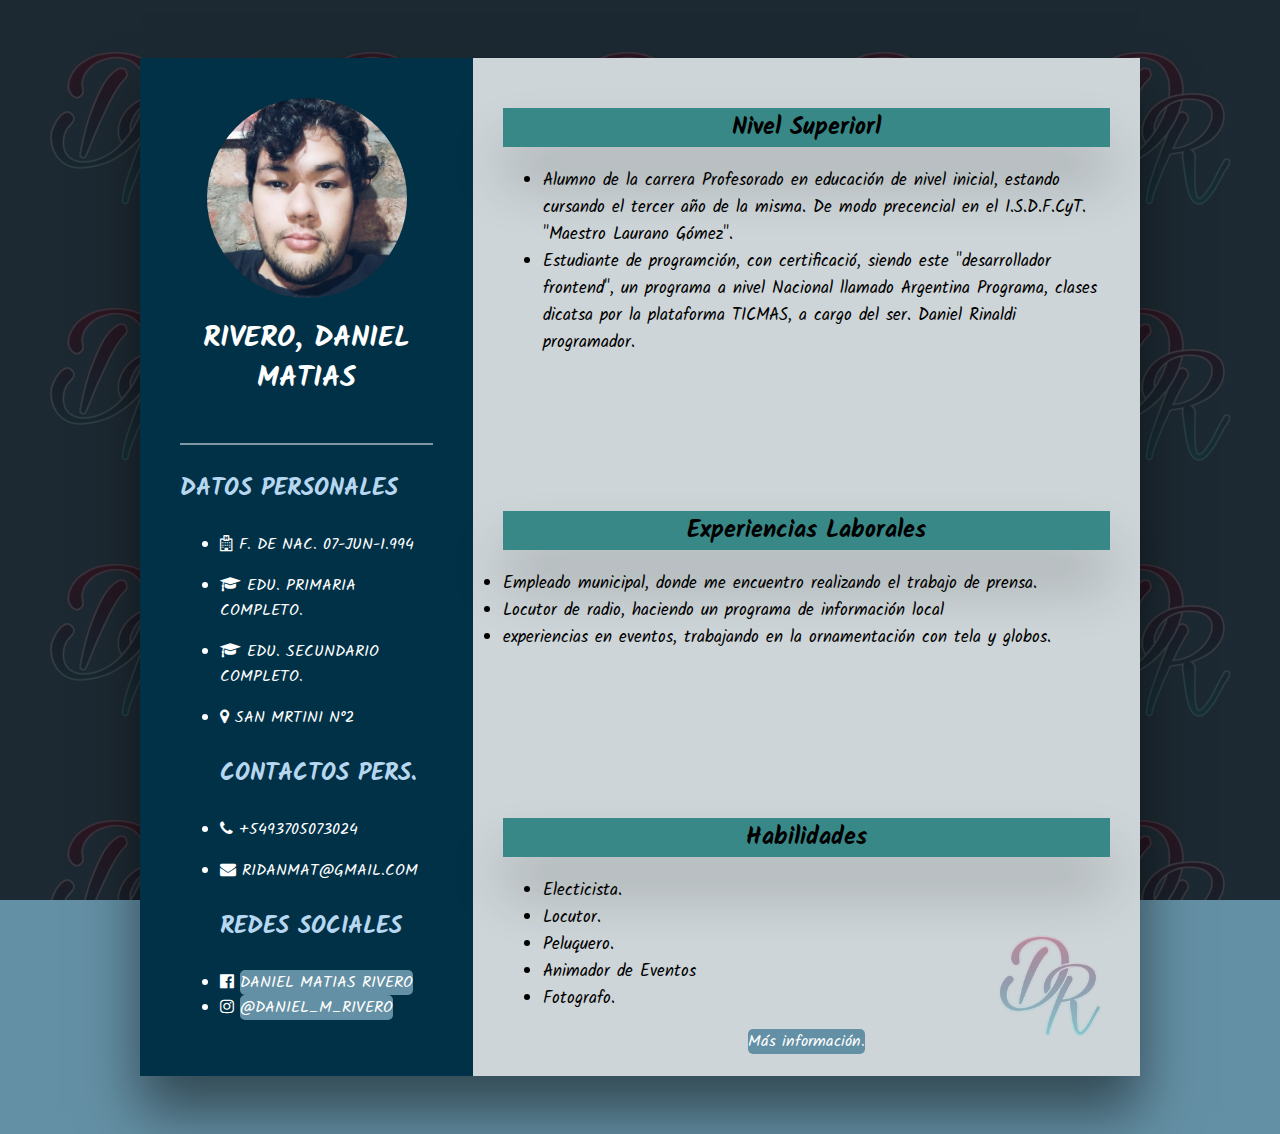
<file: MiCurriculumVitae/index.html>
<!DOCTYPE html>
<html lang="es">
<head>
    <meta charset="UTF-8">
    <meta http-equiv="X-UA-Compatible" content="IE=edge">
    <meta name="description" content="width=device-width, initial-scale=1.0">
    <title>Mi CV</title>
    <link rel="stylesheet" href="estilos.css">
    <link rel="preconnect" href="https://fonts.googleapis.com">
    <link rel="preconnect" href="https://fonts.gstatic.com" crossorigin>
    <link href="https://fonts.googleapis.com/css2?family=Kalam:wght@700&display=swap" rel="stylesheet">
    <link rel="stylesheet" href="https://cdnjs.cloudflare.com/ajax/libs/font-awesome/4.7.0/css/font-awesome.css" integrity="sha512-5A8nwdMOWrSz20fDsjczgUidUBR8liPYU+WymTZP1lmY9G6Oc7HlZv156XqnsgNUzTyMefFTcsFH/tnJE/+xBg==" crossorigin="anonymous" referrerpolicy="no-referrer" />
    <link rel="icon" href="../imagenes/portada.ico">

</head>

<body>
  
    <div class= "contenedor">
        
        <div class="lado-izquierdo">
            <div class="Foto_de_perfil">
                 <div class="Foto">
                    <img src="../imagenes/Daniel.jpg" alt="perfil de la persona">
                </div>
                     <h2>Rivero, Daniel Matias</h2>
             </div>

                <div class="contactos-personales">
                     <H3>DATOS PERSONALES</H3>
                    <ul>
                        <li>
                            <p class="icono"><i class="fa fa-hospital-o" aria-hidden="true"></i></i> F. de nac. 07-JUN-1.994</p>
                        </li>
                        <li>
                            <p class="icono"><i class="fa fa-graduation-cap" aria-hidden="true"></i> Edu. Primaria completo.</p>
                        </li>
                        <li>
                            <p class="icono"><i class="fa fa-graduation-cap" aria-hidden="true"></i> Edu. Secundario completo.</p>
                        </li>
                        <li>
                            <p class="icono"></p><i class="fa fa-map-marker" aria-hidden="true"></i> San Mrtini n°2</p>
                        
                        </li>
        

                        <h3>CONTACTOS PERS.</h3>
                        <li>
                            <p class="icono"><i class="fa fa-phone" aria-hidden="true"></i> +5493705073024</p>
                        </li>

                        <li>
                            <p class="icono"><i class="fa fa-envelope" aria-hidden="true"></i> Ridanmat@gmail.com</p>
                        
                        </li>
                       

                        <h3>REDES SOCIALES</h3>
                        <li>
                            <samp class="icono"><i class="fa fa-facebook-official" aria-hidden="true"></i></samp>
                            <a href="https://www.facebook.com/danielmatias.rivero/" target="blank">Daniel Matias Rivero</a>
                        </li>

                        <li>
                            <samp class="icono"><i class="fa fa-instagram" aria-hidden="true"></i></samp>
                            <a href="https://www.instagram.com/daniel_m_rivero/" target="blank">@daniel_m_rivero</a>
                        </li>
                       
                    </ul>
                </div>

        </div>
        

        <div class="lado-derecho"> 
            <div class="mas-datos">
                <div class="academicos">
                    <h2>Nivel Superiorl</h2>
                    <ul>
                    
                        <li>
                            Alumno de la carrera Profesorado en educación de nivel inicial,
                            estando cursando el tercer año de la misma. De modo precencial en el I.S.D.F.CyT. "Maestro Laurano Gómez".
                        </li>
                        <li>
                            Estudiante de programción, con certificació, siendo este "desarrollador frontend", 
                            un programa a nivel Nacional llamado Argentina Programa,
                            clases dicatsa por la plataforma TICMAS, a cargo del ser. Daniel Rinaldi programador.
                        </li>
                    </ul>
                </div>

                <div class="experiencias">
                    <h2>Experiencias Laborales</h2>
                    <li>
                        Empleado municipal,
                        donde me encuentro realizando el trabajo de prensa.
                    </li>

                    <li>
                        Locutor de radio, haciendo un programa de información local 
                    </li>

                    <li>
                        experiencias en eventos, trabajando en la ornamentación con tela y globos.
                    </li>

                </div>

                <div class="habilidades">
                    <h2>Habilidades</h2>
                    <ul>
                        <li>Electicista.</li>
                        <li>Locutor.</li>
                        <li>Peluquero.</li>
                        <li>Animador de Eventos</li>
                        <li>Fotografo.</li>
                         <img src="../imagenes/portada.ico" alt="">
                        
                    </ul>
                    <a href="../doc/mas-info.html"> Más información. </a>
                   
                </div>
            </div>
        </div>

    </div>
</body>
</html>
</file>
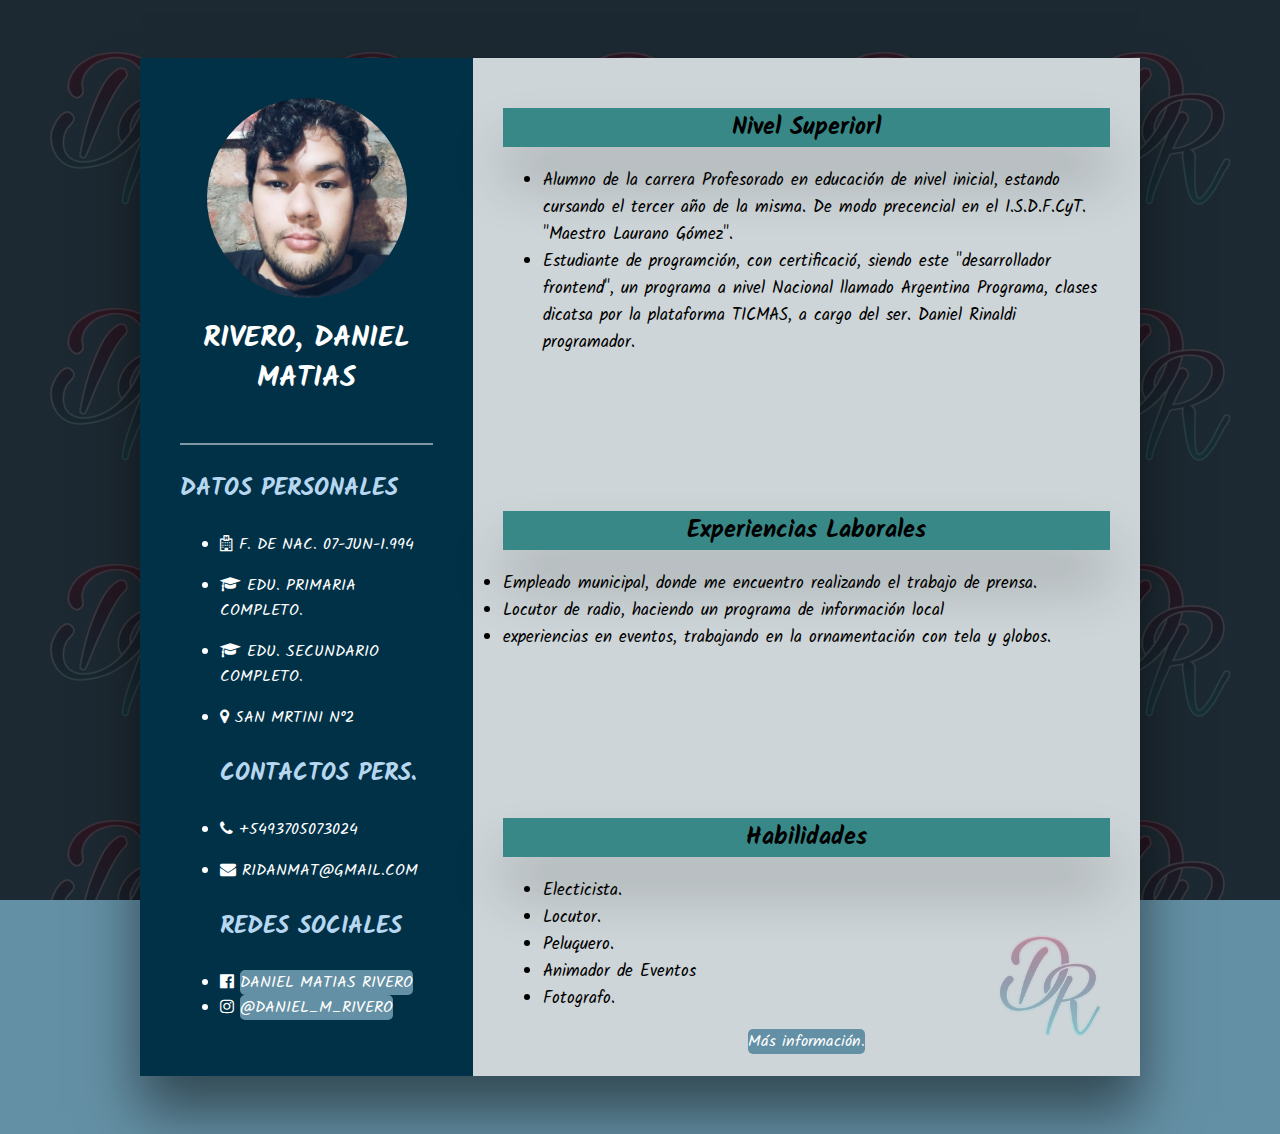
<file: mi-curriculum-vitae/doc/index.html>
<!DOCTYPE html>
<html lang="es">
<head>
    <meta charset="UTF-8">
    <meta http-equiv="X-UA-Compatible" content="IE=edge">
    <meta name="viewport" content="width=device-width, initial-scale=1.0">
    <title>Mi CV</title>
    <link rel="stylesheet" href="../css/estilos.css">
    <link rel="preconnect" href="https://fonts.googleapis.com">
    <link rel="preconnect" href="https://fonts.gstatic.com" crossorigin>
    <link href="https://fonts.googleapis.com/css2?family=Kalam:wght@700&display=swap" rel="stylesheet">
    <link rel="stylesheet" href="https://cdnjs.cloudflare.com/ajax/libs/font-awesome/4.7.0/css/font-awesome.css" integrity="sha512-5A8nwdMOWrSz20fDsjczgUidUBR8liPYU+WymTZP1lmY9G6Oc7HlZv156XqnsgNUzTyMefFTcsFH/tnJE/+xBg==" crossorigin="anonymous" referrerpolicy="no-referrer" />
    <link rel="icon" href="../imagenes/portada.ico">

</head>

<body>
  
    <div class= "contenedor">
        
        <div class="lado-izquierdo">
            <div class="Foto_de_perfil">
                 <div class="Foto">
                    <img src="../imagenes/Daniel.jpg" alt="perfil de la persona">
                </div>
                     <h2>Rivero, Daniel Matias</h2>
             </div>

                <div class="contactos-personales">
                     <H3>DATOS PERSONALES</H3>
                    <ul>
                        <li>
                            <p class="icono"><i class="fa fa-hospital-o" aria-hidden="true"></i></i> F. de nac. 07-JUN-1.994</p>
                        </li>
                        <li>
                            <p class="icono"><i class="fa fa-graduation-cap" aria-hidden="true"></i> Edu. Primaria completo.</p>
                        </li>
                        <li>
                            <p class="icono"><i class="fa fa-graduation-cap" aria-hidden="true"></i> Edu. Secundario completo.</p>
                        </li>
                        <li>
                            <p class="icono"></p><i class="fa fa-map-marker" aria-hidden="true"></i> San Mrtini n°2</p>
                        
                        </li>
        

                        <h3>CONTACTOS PERS.</h3>
                        <li>
                            <p class="icono"><i class="fa fa-phone" aria-hidden="true"></i> +5493705073024</p>
                        </li>

                        <li>
                            <p class="icono"><i class="fa fa-envelope" aria-hidden="true"></i> Ridanmat@gmail.com</p>
                        
                        </li>
                       

                        <h3>REDES SOCIALES</h3>
                        <li>
                            <samp class="icono"><i class="fa fa-facebook-official" aria-hidden="true"></i></samp>
                            <a href="https://www.facebook.com/danielmatias.rivero/" target="blank">Daniel Matias Rivero</a>
                        </li>

                        <li>
                            <samp class="icono"><i class="fa fa-instagram" aria-hidden="true"></i></samp>
                            <a href="https://www.instagram.com/daniel_m_rivero/" target="blank">@daniel_m_rivero</a>
                        </li>
                       
                    </ul>
                </div>

        </div>
        

        <div class="lado-derecho"> 
            <div class="mas-datos">
                <div class="academicos">
                    <h2>Nivel Superiorl</h2>
                    <ul>
                    
                        <li>
                            Alumno de la carrera Profesorado en educación de nivel inicial,
                            estando cursando el tercer año de la misma. De modo precencial en el I.S.D.F.CyT. "Maestro Laurano Gómez".
                        </li>
                        <li>
                            Estudiante de programción, con certificació, siendo este "desarrollador frontend", 
                            un programa a nivel Nacional llamado Argentina Programa,
                            clases dicatsa por la plataforma TICMAS, a cargo del ser. Daniel Rinaldi programador.
                        </li>
                    </ul>
                </div>

                <div class="experiencias">
                    <h2>Experiencias Laborales</h2>
                    <li>
                        Empleado municipal,
                        donde me encuentro realizando el trabajo de prensa.
                    </li>

                    <li>
                        Locutor de radio, haciendo un programa de información local 
                    </li>

                    <li>
                        experiencias en eventos, trabajando en la ornamentación con tela y globos.
                    </li>

                </div>

                <div class="habilidades">
                    <h2>Habilidades</h2>
                    <ul>
                        <li>Electicista.</li>
                        <li>Locutor.</li>
                        <li>Peluquero.</li>
                        <li>Animador de Eventos</li>
                        <li>Fotografo.</li>
                         <img src="../imagenes/portada.ico" alt="">
                        
                    </ul>
                    <a href="mas-info.html"> Más información. </a>
                   
                </div>
            </div>
        </div>

    </div>
</body>
</html>
</file>
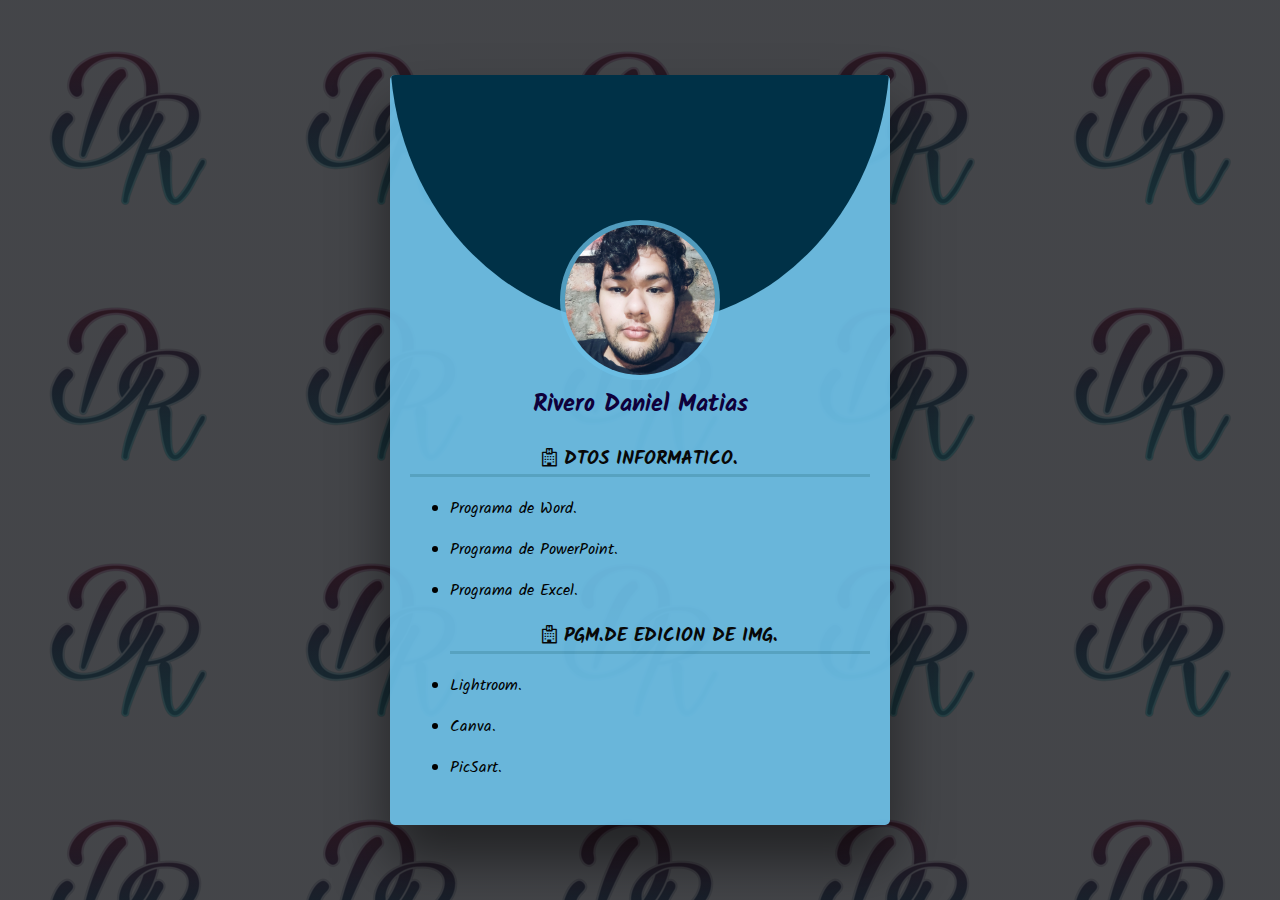
<file: doc/informatica.html>
<!DOCTYPE html>
<html lang="es">
<head>
    <meta charset="UTF-8">
    <meta http-equiv="X-UA-Compatible" content="IE=edge">
    <meta name="viewport" content="width=device-width, initial-scale=1.0">
    <title>Informática</title>
    <link rel="stylesheet" href="../css/estilos-2.css">
    <link rel="preconnect" href="https://fonts.googleapis.com">
    <link rel="preconnect" href="https://fonts.gstatic.com" crossorigin>
    <link href="https://fonts.googleapis.com/css2?family=Kalam:wght@700&display=swap" rel="stylesheet">
    <link rel="stylesheet" href="https://cdnjs.cloudflare.com/ajax/libs/font-awesome/4.7.0/css/font-awesome.css" integrity="sha512-5A8nwdMOWrSz20fDsjczgUidUBR8liPYU+WymTZP1lmY9G6Oc7HlZv156XqnsgNUzTyMefFTcsFH/tnJE/+xBg==" crossorigin="anonymous" referrerpolicy="no-referrer" />
    <link rel="icon" href="portada.ico">

</head>

<body>
  
    <div class= "contenedor">
        
        <div class="head">
            <div class="Foto_de_perfil">
            
                <div class="Foto">
                    
                     <img src="../imagenes/Daniel.jpg" alt="perfil de la persona">
                </div>
                    
            </div >
        </div>
 

        <div class="description">
            <h2>Rivero Daniel Matias</h2>

            <h3 class="icono"><i class="fa fa-hospital-o" aria-hidden="true"></i></i> DTOS INFORMATICO.</h3>
            
            <ul>
                <li>
                    <p>Programa de Word.</p>
                </li>
                <li>
                    <p>Programa de PowerPoint.</p>
                </li>
                <li>
                    <p>Programa de Excel.</p>
                </li>
                
                    <h3 class="icono"><i class="fa fa-hospital-o" aria-hidden="true"></i></i> PGM.DE EDICION DE IMG.</h3>
                
                <li>
                    <p>Lightroom.</p>
                </li>    
                <li>
                    <p>Canva.</p>
                </li>  
                <li>
                    <p>PicSart.</p>
                </li>    
                    
                   
                
            </ul>
        </div>
            
    
    </div>
</body>
</html>
</file>
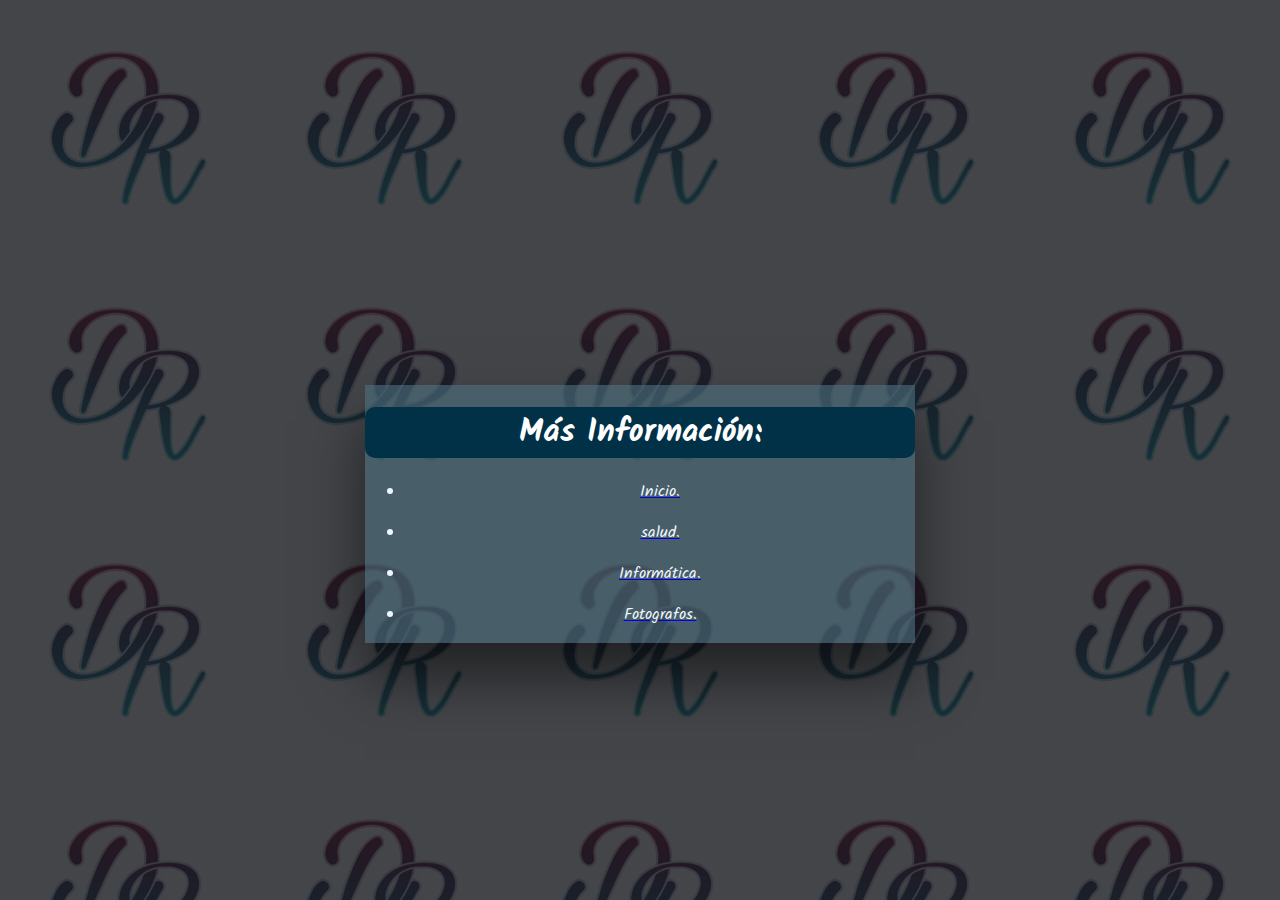
<file: doc/mas-info.html>
<!DOCTYPE html>
<html lang="es">
<head>
    <meta charset="UTF-8">
    <meta http-equiv="X-UA-Compatible" content="IE=edge">
    <meta name="viewport" content="width=device-width, initial-scale=1.0">
    <title>Atajos</title>
    <link rel="stylesheet" href="../css/estilos-4.css">
    <link rel="preconnect" href="https://fonts.googleapis.com">
    <link rel="preconnect" href="https://fonts.gstatic.com" crossorigin>
    <link href="https://fonts.googleapis.com/css2?family=Kalam:wght@700&display=swap" rel="stylesheet">
    <link rel="stylesheet" href="https://cdnjs.cloudflare.com/ajax/libs/font-awesome/4.7.0/css/font-awesome.css" integrity="sha512-5A8nwdMOWrSz20fDsjczgUidUBR8liPYU+WymTZP1lmY9G6Oc7HlZv156XqnsgNUzTyMefFTcsFH/tnJE/+xBg==" crossorigin="anonymous" referrerpolicy="no-referrer" />
    <link rel="icon" href="../imagenes/portada.ico">
</head>
<body>
    
    <div class="contenedor">
        <h1>Más Información: </h1>
        
        <ul>
            <li><a href="../index.html"><p>Inicio.</p></a></li>
            
            <li><a href="../doc/salud.html" target="blank"><p>salud.</p></a></li>
            
            <li><a href="../doc/informatica.html" target="blank"><p>Informática.</p></a></li>
            
            <li><a href="../doc/fotografias.html" target="blank"><p>Fotografos.</p></a></li>
        </ul>
    </div>
    
</body>
</html>
</file>
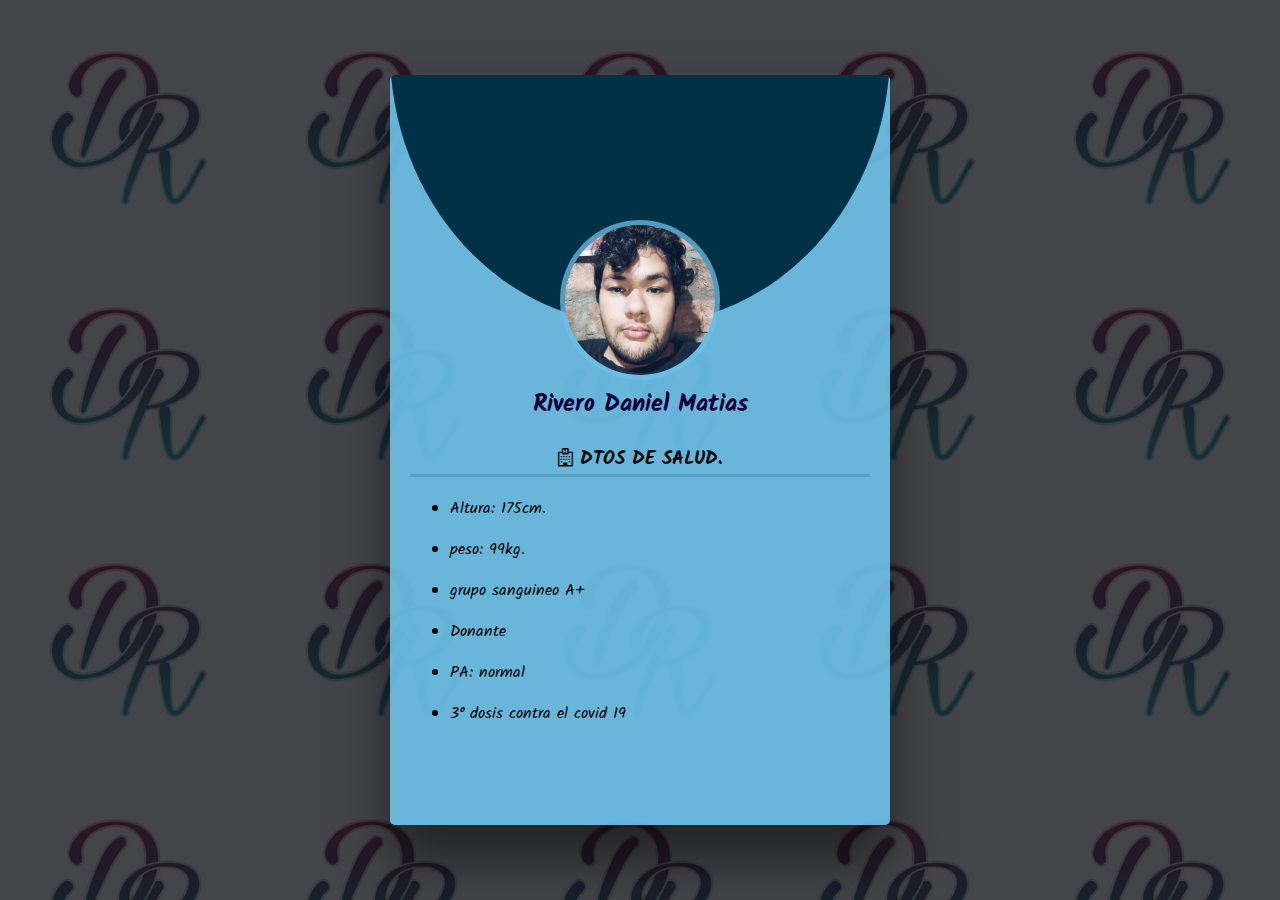
<file: doc/salud.html>
<!DOCTYPE html>
<html lang="es">
<head>
    <meta charset="UTF-8">
    <meta http-equiv="X-UA-Compatible" content="IE=edge">
    <meta name="description" content="width=device-width, initial-scale=1.0">
    <title>Salud</title>
    <link rel="stylesheet" href="../css/estilos-2.css">
    <link rel="preconnect" href="https://fonts.googleapis.com">
    <link rel="preconnect" href="https://fonts.gstatic.com" crossorigin>
    <link href="https://fonts.googleapis.com/css2?family=Kalam:wght@700&display=swap" rel="stylesheet">
    <link rel="stylesheet" href="https://cdnjs.cloudflare.com/ajax/libs/font-awesome/4.7.0/css/font-awesome.css" integrity="sha512-5A8nwdMOWrSz20fDsjczgUidUBR8liPYU+WymTZP1lmY9G6Oc7HlZv156XqnsgNUzTyMefFTcsFH/tnJE/+xBg==" crossorigin="anonymous" referrerpolicy="no-referrer" />
    <link rel="icon" href="portada.ico">

</head>

<body>
  
    <div class= "contenedor">
        
        <div class="head">
            <div class="Foto_de_perfil">
            
                <div class="Foto">
                    
                     <img src="../imagenes/Daniel.jpg" alt="perfil de la persona">
                </div>
                    
            </div >
        </div>
 

        <div class="description">
            <h2>Rivero Daniel Matias</h2>

            <h3 class="icono"><i class="fa fa-hospital-o" aria-hidden="true"></i></i> DTOS DE SALUD.</h3>
            
            <ul>
                <li>
                    <p>Altura: 175cm.</p>
                </li>
                <li>
                    <p>peso: 99kg.</p>
                </li>
                <li>
                    <p>grupo sanguineo A+</p>
                </li>
                <li>
                    <p>Donante</p>
                </li>
                <li>
                    <p>PA: normal</p>
                </li>    
                <li>
                    <p>3° dosis contra el covid 19</p>
                </li>    
                    
                    
                
            </ul>
        </div>
            
    
    </div>
</body>
</html>
</file>
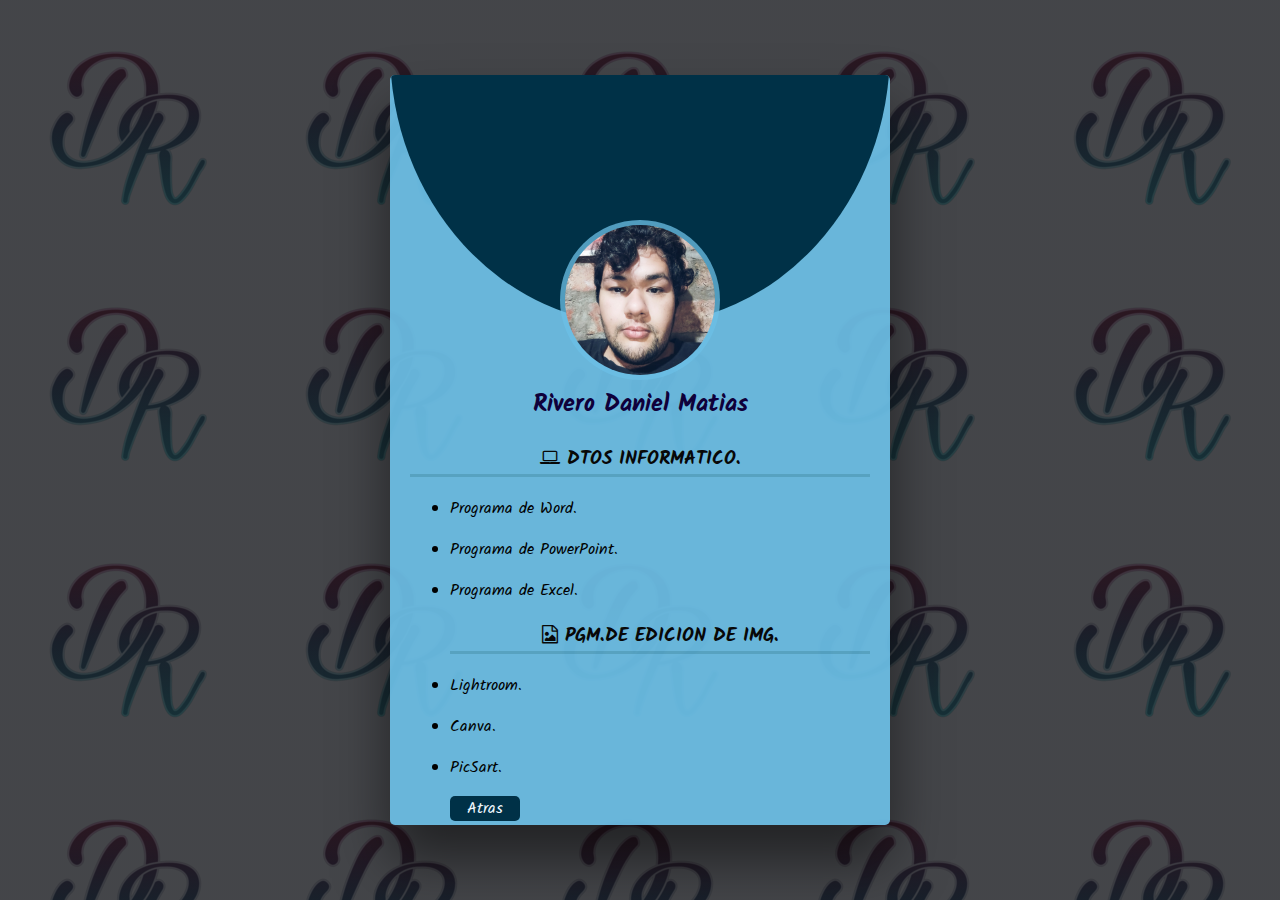
<file: mi-curriculum-vitae/doc/informatica.html>
<!DOCTYPE html>
<html lang="es">
<head>
    <meta charset="UTF-8">
    <meta http-equiv="X-UA-Compatible" content="IE=edge">
    <meta name="viewport" content="width=device-width, initial-scale=1.0">
    <title>Informática</title>
    <link rel="stylesheet" href="../css/estilos-2.css">
    <link rel="preconnect" href="https://fonts.googleapis.com">
    <link rel="preconnect" href="https://fonts.gstatic.com" crossorigin>
    <link href="https://fonts.googleapis.com/css2?family=Kalam:wght@700&display=swap" rel="stylesheet">
    <link rel="stylesheet" href="https://cdnjs.cloudflare.com/ajax/libs/font-awesome/4.7.0/css/font-awesome.css" integrity="sha512-5A8nwdMOWrSz20fDsjczgUidUBR8liPYU+WymTZP1lmY9G6Oc7HlZv156XqnsgNUzTyMefFTcsFH/tnJE/+xBg==" crossorigin="anonymous" referrerpolicy="no-referrer" />
    <link rel="icon" href="portada.ico">

</head>

<body>
    
    <div class= "contenedor">
        
        <div class="head">
            <div class="Foto_de_perfil">
            
                <div class="Foto">
                    
                     <img src="../imagenes/Daniel.jpg" alt="perfil de la persona">
                </div>
                    
            </div >
        </div>
 

        <div class="description">
            <h2>Rivero Daniel Matias</h2>

            <h3 class="icono"><i class="fa fa-laptop" aria-hidden="true"></i> DTOS INFORMATICO.</h3>
            
            <ul>
                <li>
                    <p>Programa de Word.</p>
                </li>
                <li>
                    <p>Programa de PowerPoint.</p>
                </li>
                <li>
                    <p>Programa de Excel.</p>
                </li>
                
                    <h3 class="icono"><i class="fa fa-file-image-o" aria-hidden="true"></i> PGM.DE EDICION DE IMG.</h3>
                
                <li>
                    <p>Lightroom.</p>
                </li>    
                <li>
                    <p>Canva.</p>
                </li>  
                <li>
                    <p>PicSart.</p>
                </li>   
                
                <a href="mas-info.html">Atras</a>
                    
                
            </ul>
        </div>
            
    
    </div>
</body>
</html>
</file>
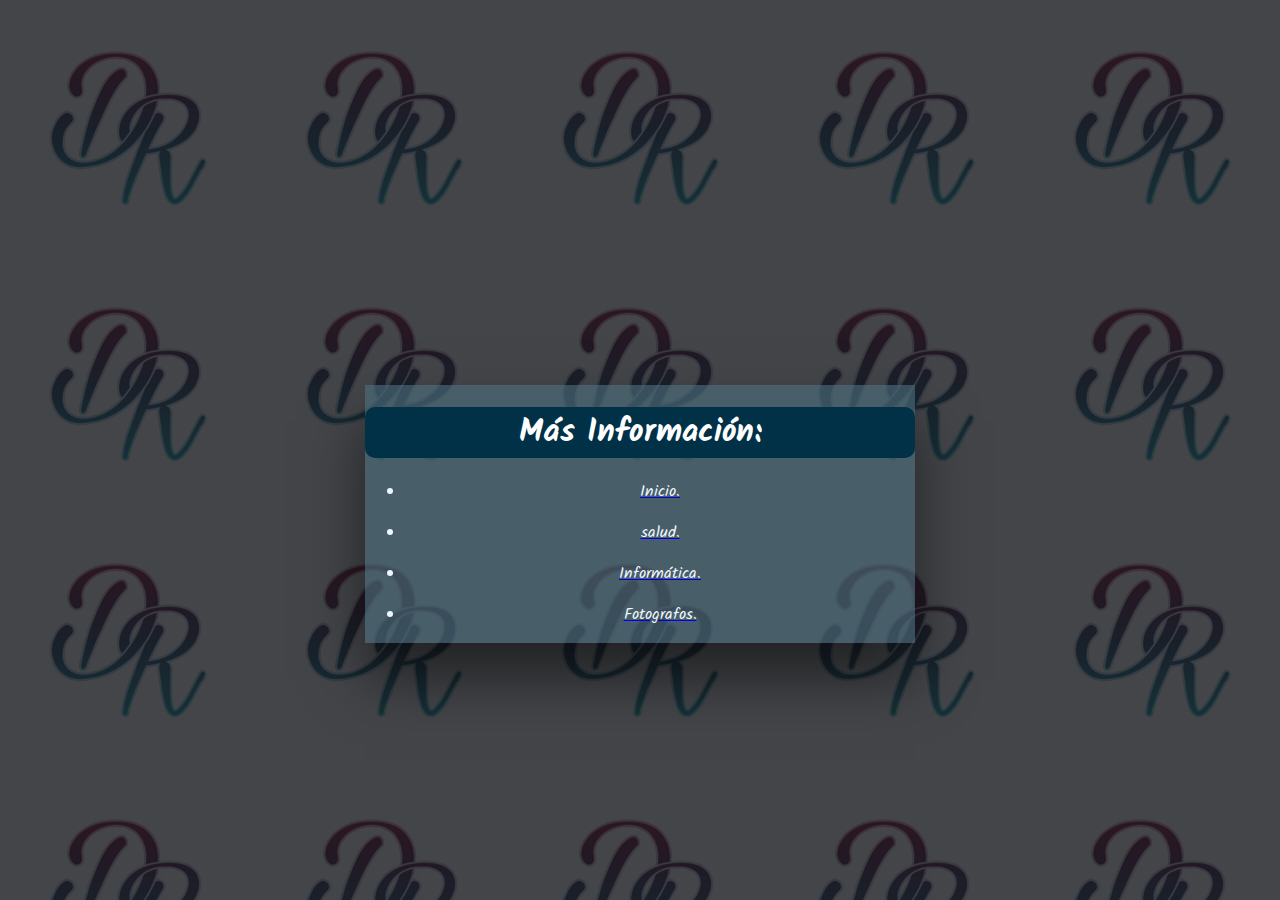
<file: mi-curriculum-vitae/doc/mas-info.html>
<!DOCTYPE html>
<html lang="es">
<head>
    <meta charset="UTF-8">
    <meta http-equiv="X-UA-Compatible" content="IE=edge">
    <meta name="viewport" content="width=device-width, initial-scale=1.0">
    <title>Atajos</title>
    <link rel="stylesheet" href="../css/estilos-4.css">
    <link rel="preconnect" href="https://fonts.googleapis.com">
    <link rel="preconnect" href="https://fonts.gstatic.com" crossorigin>
    <link href="https://fonts.googleapis.com/css2?family=Kalam:wght@700&display=swap" rel="stylesheet">
    <link rel="stylesheet" href="https://cdnjs.cloudflare.com/ajax/libs/font-awesome/4.7.0/css/font-awesome.css" integrity="sha512-5A8nwdMOWrSz20fDsjczgUidUBR8liPYU+WymTZP1lmY9G6Oc7HlZv156XqnsgNUzTyMefFTcsFH/tnJE/+xBg==" crossorigin="anonymous" referrerpolicy="no-referrer" />
    <link rel="icon" href="../imagenes/portada.ico">
</head>
<body>
    
    <div class="contenedor">
        <h1>Más Información: </h1>
        
        <ul>
            <li><a href="../doc/index.html"><p>Inicio.</p></a></li>
            
            <li><a href="../doc/salud.html" target="blank"><p>salud.</p></a></li>
            
            <li><a href="../doc/informatica.html" target="blank"><p>Informática.</p></a></li>
            
            <li><a href="../doc/fotografias.html" target="blank"><p>Fotografos.</p></a></li>
        </ul>
    </div>
    
</body>
</html>
</file>
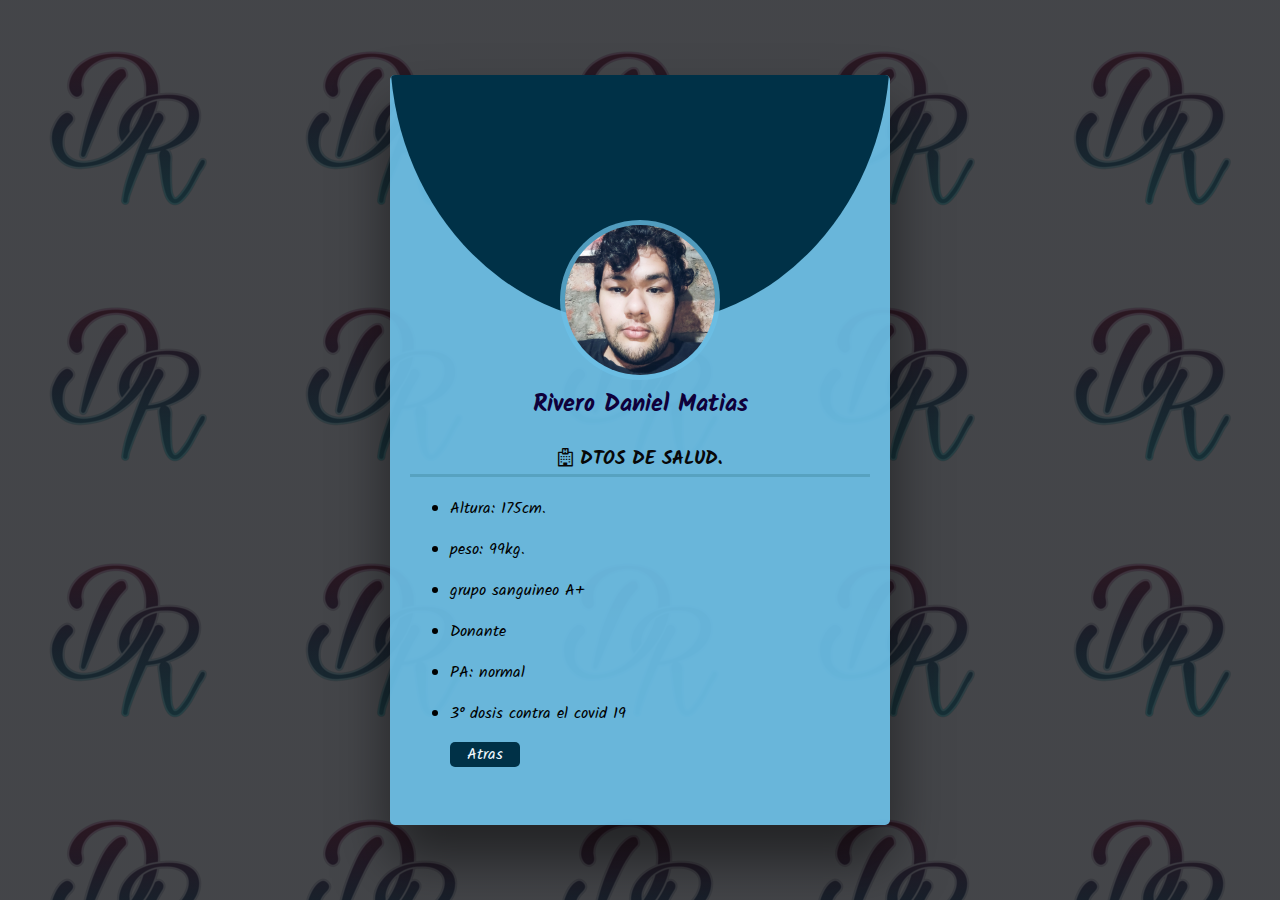
<file: mi-curriculum-vitae/doc/salud.html>
<!DOCTYPE html>
<html lang="es">
<head>
    <meta charset="UTF-8">
    <meta http-equiv="X-UA-Compatible" content="IE=edge">
    <meta name="viewport" content="width=device-width, initial-scale=1.0">
    <title>Salud</title>
    <link rel="stylesheet" href="../css/estilos-2.css">
    <link rel="preconnect" href="https://fonts.googleapis.com">
    <link rel="preconnect" href="https://fonts.gstatic.com" crossorigin>
    <link href="https://fonts.googleapis.com/css2?family=Kalam:wght@700&display=swap" rel="stylesheet">
    <link rel="stylesheet" href="https://cdnjs.cloudflare.com/ajax/libs/font-awesome/4.7.0/css/font-awesome.css" integrity="sha512-5A8nwdMOWrSz20fDsjczgUidUBR8liPYU+WymTZP1lmY9G6Oc7HlZv156XqnsgNUzTyMefFTcsFH/tnJE/+xBg==" crossorigin="anonymous" referrerpolicy="no-referrer" />
    <link rel="icon" href="portada.ico">

</head>

<body>
  
    <div class= "contenedor">
        
        <div class="head">
            <div class="Foto_de_perfil">
            
                <div class="Foto">
                    
                     <img src="../imagenes/Daniel.jpg" alt="perfil de la persona">
                </div>
                    
            </div >
        </div>
 

        <div class="description">
            <h2>Rivero Daniel Matias</h2>

            <h3 class="icono"><i class="fa fa-hospital-o" aria-hidden="true"></i></i> DTOS DE SALUD.</h3>
            
            <ul>
                <li>
                    <p>Altura: 175cm.</p>
                </li>
                <li>
                    <p>peso: 99kg.</p>
                </li>
                <li>
                    <p>grupo sanguineo A+</p>
                </li>
                <li>
                    <p>Donante</p>
                </li>
                <li>
                    <p>PA: normal</p>
                </li>    
                <li>
                    <p>3° dosis contra el covid 19</p>
                </li>    
                    
                    
                <a href="mas-info.html">Atras</a>

            </ul>
        </div>
            
    
    </div>
</body>
</html>
</file>
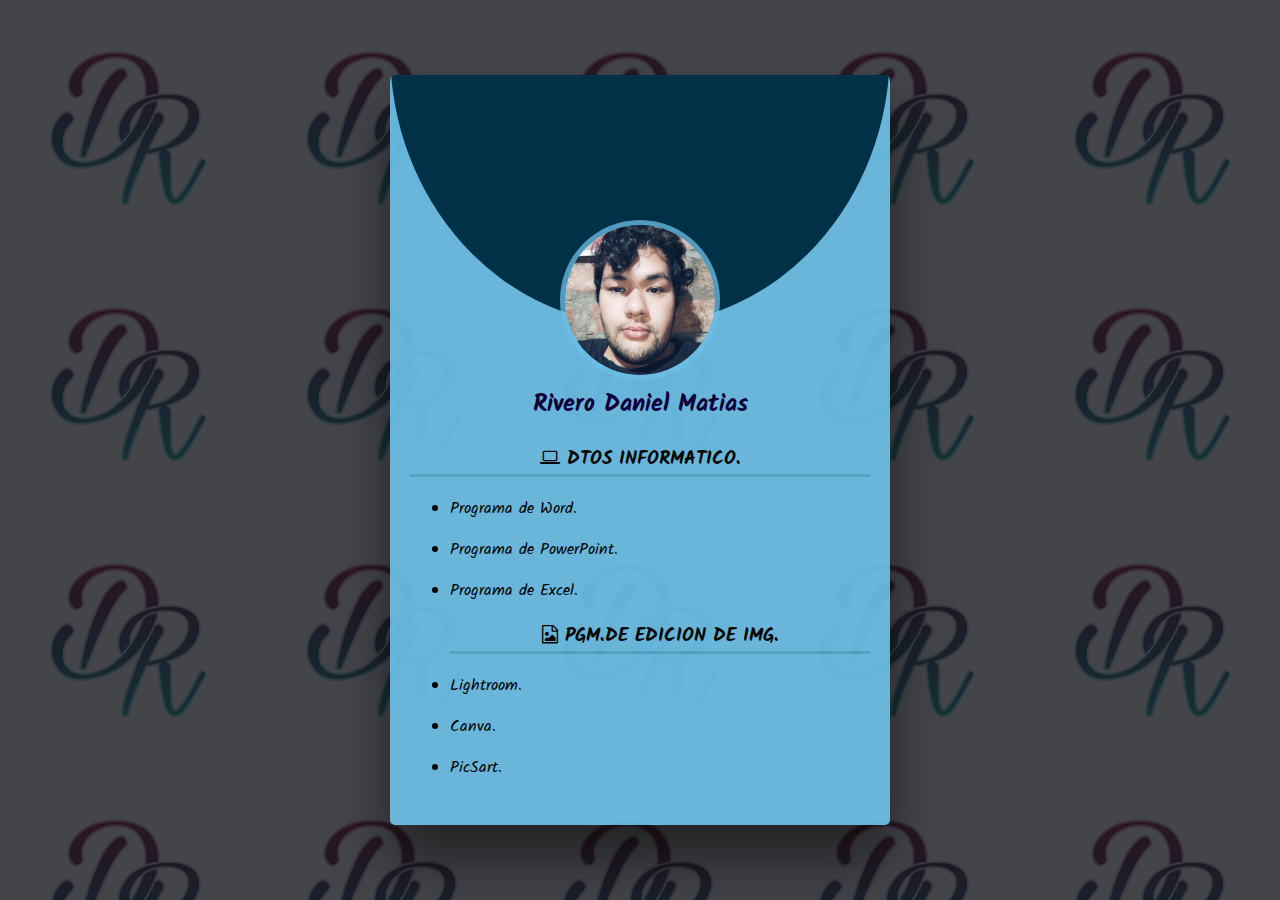
<file: MiCurriculumVitae/doc/informatica.html>
<!DOCTYPE html>
<html lang="es">
<head>
    <meta charset="UTF-8">
    <meta http-equiv="X-UA-Compatible" content="IE=edge">
    <meta name="viewport" content="width=device-width, initial-scale=1.0">
    <title>Informática</title>
    <link rel="stylesheet" href="../css/estilos-2.css">
    <link rel="preconnect" href="https://fonts.googleapis.com">
    <link rel="preconnect" href="https://fonts.gstatic.com" crossorigin>
    <link href="https://fonts.googleapis.com/css2?family=Kalam:wght@700&display=swap" rel="stylesheet">
    <link rel="stylesheet" href="https://cdnjs.cloudflare.com/ajax/libs/font-awesome/4.7.0/css/font-awesome.css" integrity="sha512-5A8nwdMOWrSz20fDsjczgUidUBR8liPYU+WymTZP1lmY9G6Oc7HlZv156XqnsgNUzTyMefFTcsFH/tnJE/+xBg==" crossorigin="anonymous" referrerpolicy="no-referrer" />
    <link rel="icon" href="portada.ico">

</head>

<body>
  
    <div class= "contenedor">
        
        <div class="head">
            <div class="Foto_de_perfil">
            
                <div class="Foto">
                    
                     <img src="../imagenes/Daniel.jpg" alt="perfil de la persona">
                </div>
                    
            </div >
        </div>
 

        <div class="description">
            <h2>Rivero Daniel Matias</h2>

            <h3 class="icono"><i class="fa fa-laptop" aria-hidden="true"></i> DTOS INFORMATICO.</h3>
            
            <ul>
                <li>
                    <p>Programa de Word.</p>
                </li>
                <li>
                    <p>Programa de PowerPoint.</p>
                </li>
                <li>
                    <p>Programa de Excel.</p>
                </li>
                
                    <h3 class="icono"><i class="fa fa-file-image-o" aria-hidden="true"></i> PGM.DE EDICION DE IMG.</h3>
                
                <li>
                    <p>Lightroom.</p>
                </li>    
                <li>
                    <p>Canva.</p>
                </li>  
                <li>
                    <p>PicSart.</p>
                </li>    
                    
                   
                
            </ul>
        </div>
            
    
    </div>
</body>
</html>
</file>
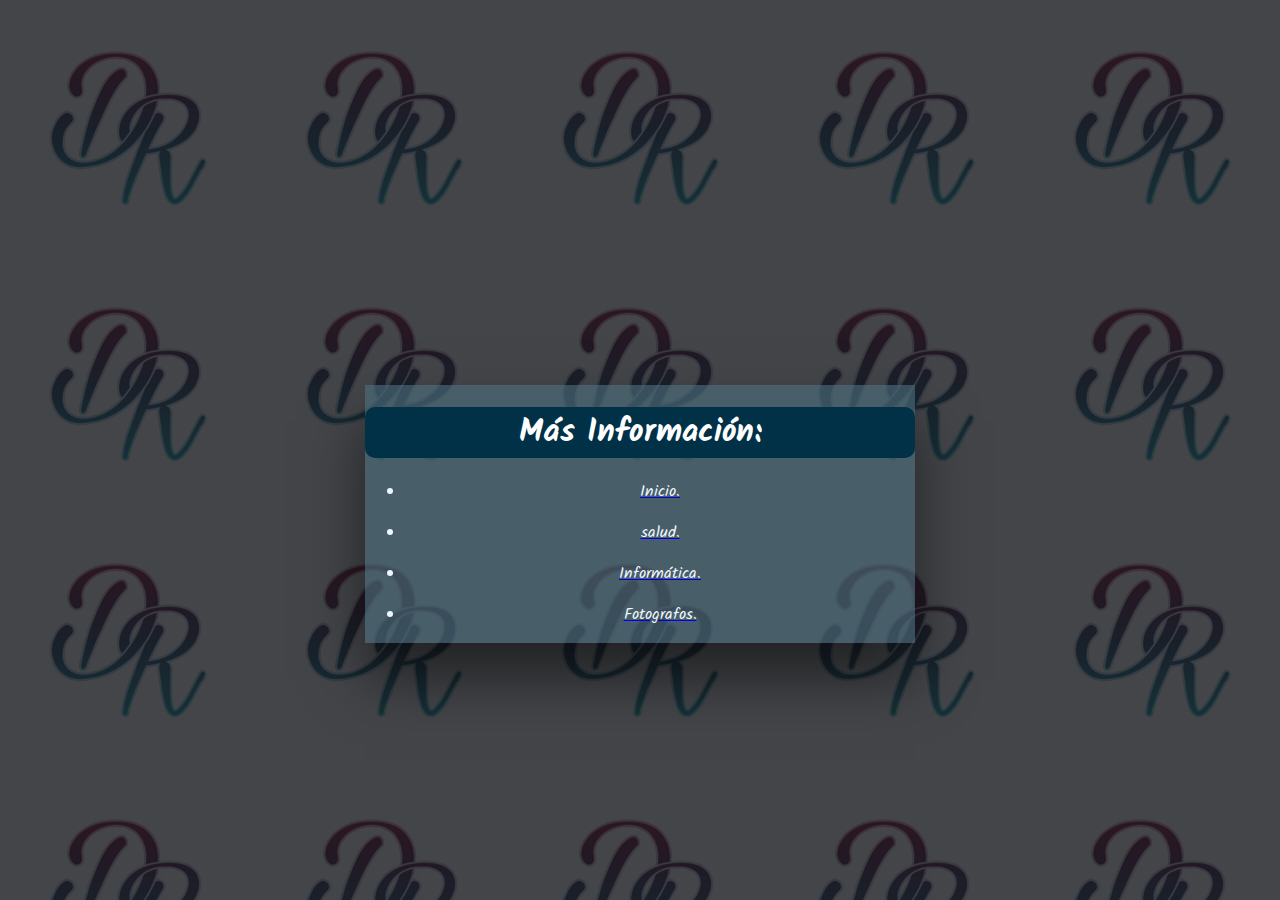
<file: MiCurriculumVitae/doc/mas-info.html>
<!DOCTYPE html>
<html lang="es">
<head>
    <meta charset="UTF-8">
    <meta http-equiv="X-UA-Compatible" content="IE=edge">
    <meta name="viewport" content="width=device-width, initial-scale=1.0">
    <title>Atajos</title>
    <link rel="stylesheet" href="../css/estilos-4.css">
    <link rel="preconnect" href="https://fonts.googleapis.com">
    <link rel="preconnect" href="https://fonts.gstatic.com" crossorigin>
    <link href="https://fonts.googleapis.com/css2?family=Kalam:wght@700&display=swap" rel="stylesheet">
    <link rel="stylesheet" href="https://cdnjs.cloudflare.com/ajax/libs/font-awesome/4.7.0/css/font-awesome.css" integrity="sha512-5A8nwdMOWrSz20fDsjczgUidUBR8liPYU+WymTZP1lmY9G6Oc7HlZv156XqnsgNUzTyMefFTcsFH/tnJE/+xBg==" crossorigin="anonymous" referrerpolicy="no-referrer" />
    <link rel="icon" href="../imagenes/portada.ico">
</head>
<body>
    
    <div class="contenedor">
        <h1>Más Información: </h1>
        
        <ul>
            <li><a href="../Index.html"><p>Inicio.</p></a></li>
            
            <li><a href="../doc/salud.html" target="blank"><p>salud.</p></a></li>
            
            <li><a href="../doc/informatica.html" target="blank"><p>Informática.</p></a></li>
            
            <li><a href="../doc/fotografias.html" target="blank"><p>Fotografos.</p></a></li>
        </ul>
    </div>
    
</body>
</html>
</file>
<file: MiCurriculumVitae/estilos.css>
body{
    font-family: 'Kalam', cursive;
}

body{
    background: #6490a5;
    display: flex;
    justify-content: center;
    align-items: center;
    min-height: 100vh;
    background-image: linear-gradient(rgba(5,7,12,0.75), rgba(5,7,12,0.75)),url(../imagenes/portada.ico);
    background-attachment: fixed;
    background-repeat: repeat;
    background-size: ;
    
}

 .contenedor{
    position: relative;
    width: 100%;
    max-width: 1000px;
    min-height: 1000px;
    background: #ffffff;
    margin: 50px;
    display: grid;
    grid-template-columns: 1fr 2fr;
    box-shadow: 0 35px 55px rgba(0, 0, 0, 0.5)
}

.contenedor .lado-izquierdo{
    position: relative;
    background: #003147;
    padding: 40px;
}


.Foto_de_perfil {
    position: relative;
    display: flex;
    flex-direction: column;
    align-items: center;
    padding-bottom:20px;
    border-bottom: 2px solid rgba(255, 255, 255, 0.5);
}    

.Foto_de_perfil .Foto{
    position: relative;
    width: 200px;
    height: 200px;
    border-radius: 100px;
    overflow: hidden;
    
}

.Foto_de_perfil .Foto img {
    position: absolute;
    top: 0%;
    left: 0%;
    width: 100%;
    height: 100%;
    object-fit: cover;
}

.Foto_de_perfil h2 {
    color: #fff;
    font-size: 1.8em;
    margin-top:  20px;
    text-transform: uppercase;
    text-align: center;
    font-weight: 600;
    line-height: 1.4em;

}

.contactos-personales{
    color: #fff;
    font-size: 1em;
    margin-top:  20px;
    text-transform: uppercase;
    text-align: start;
    
}
.contactos-personales p{
    color: #fff;
    font-size: 1em;
    text-align: left;
}
.contactos-personales h3{
    color: rgb(183, 214, 240);
    font-size: 1.5em;
    text-align: left;
    
}
.contactos-personales a{
    color: #fff;
    font-size: 1em;
    text-align: left;
}

.contenedor .lado-derecho{
    position: relative;
    background: #ced5d8;
    padding: 30px;
    margin-top: 0%;

}
 
.mas-datos {
    position: relative;
    width: 100%;
    height: 100%;
    text-align: center;
    margin-top: auto;
}

.academicos{
    position: relative;
    width: 100%;
    height: 40%;
    text-align: center;
   
}
.academicos h2{
    background: rgb(57, 136, 136);
     box-shadow: 0 35px 55px rgba(0, 0, 0, 0.2);
}
.academicos li{
    font-size: 17px;
    text-align: left;

}

.experiencias{
    position: relative;
    width: 100%;
    height: 30%;
    text-align: center;
}
.experiencias h2{
    background: rgb(57, 136, 136);
    box-shadow: 0 35px 55px rgba(0, 0, 0, 0.2);
}
.experiencias li{
    font-size: 17px;
    text-align: left;
}

.habilidades{
    position: relative;
    width: 100%;
    height: 25%;
    text-align: center;
}
.habilidades h2{
    background: rgb(57, 136, 136); 
    box-shadow: 0 35px 55px rgba(0, 0, 0, 0.2);
}

.habilidades ul{
     font-size: 17px;
    text-align: left;
}

.habilidades img{
     position: absolute ;
    top: 35%;
    left: 55%;
    width: 70%;
    height: 70%;
    object-fit: contain;
    opacity: 0.5;
}

a{
    display: inline-block;
    color: #fff;
    background-color: #6490a5;
    border-radius: 5px;
    text-decoration: none;
}
</file>
<file: mi-curriculum-vitae/css/estilos.css>
body{
    font-family: 'Kalam', cursive;
}

body{
    background: #6490a5;
    display: flex;
    justify-content: center;
    align-items: center;
    min-height: 100vh;
    background-image: linear-gradient(rgba(5,7,12,0.75), rgba(5,7,12,0.75)),url(../imagenes/portada.ico);
    background-attachment: fixed;
    background-repeat: repeat;
    background-size: ;
    
}

 .contenedor{
    position: relative;
    width: 100%;
    max-width: 1000px;
    min-height: 1000px;
    background: #ffffff;
    margin: 50px;
    display: grid;
    grid-template-columns: 1fr 2fr;
    box-shadow: 0 35px 55px rgba(0, 0, 0, 0.5)
}

.contenedor .lado-izquierdo{
    position: relative;
    background: #003147;
    padding: 40px;
}


.Foto_de_perfil {
    position: relative;
    display: flex;
    flex-direction: column;
    align-items: center;
    padding-bottom:20px;
    border-bottom: 2px solid rgba(255, 255, 255, 0.5);
}    

.Foto_de_perfil .Foto{
    position: relative;
    width: 200px;
    height: 200px;
    border-radius: 100px;
    overflow: hidden;
    
}

.Foto_de_perfil .Foto img {
    position: absolute;
    top: 0%;
    left: 0%;
    width: 100%;
    height: 100%;
    object-fit: cover;
}

.Foto_de_perfil h2 {
    color: #fff;
    font-size: 1.8em;
    margin-top:  20px;
    text-transform: uppercase;
    text-align: center;
    font-weight: 600;
    line-height: 1.4em;

}

.contactos-personales{
    color: #fff;
    font-size: 1em;
    margin-top:  20px;
    text-transform: uppercase;
    text-align: start;
    
}
.contactos-personales p{
    color: #fff;
    font-size: 1em;
    text-align: left;
}
.contactos-personales h3{
    color: rgb(183, 214, 240);
    font-size: 1.5em;
    text-align: left;
    
}
.contactos-personales a{
    color: #fff;
    font-size: 1em;
    text-align: left;
}

.contenedor .lado-derecho{
    position: relative;
    background: #ced5d8;
    padding: 30px;
    margin-top: 0%;

}
 
.mas-datos {
    position: relative;
    width: 100%;
    height: 100%;
    text-align: center;
    margin-top: auto;
}

.academicos{
    position: relative;
    width: 100%;
    height: 40%;
    text-align: center;
   
}
.academicos h2{
    background: rgb(57, 136, 136);
     box-shadow: 0 35px 55px rgba(0, 0, 0, 0.2);
}
.academicos li{
    font-size: 17px;
    text-align: left;

}

.experiencias{
    position: relative;
    width: 100%;
    height: 30%;
    text-align: center;
}
.experiencias h2{
    background: rgb(57, 136, 136);
    box-shadow: 0 35px 55px rgba(0, 0, 0, 0.2);
}
.experiencias li{
    font-size: 17px;
    text-align: left;
}

.habilidades{
    position: relative;
    width: 100%;
    height: 25%;
    text-align: center;
}
.habilidades h2{
    background: rgb(57, 136, 136); 
    box-shadow: 0 35px 55px rgba(0, 0, 0, 0.2);
}

.habilidades ul{
     font-size: 17px;
    text-align: left;
}

.habilidades img{
     position: absolute ;
    top: 35%;
    left: 55%;
    width: 70%;
    height: 70%;
    object-fit: contain;
    opacity: 0.5;
}

a{
    display: inline-block;
    color: #fff;
    background-color: #6490a5;
    border-radius: 5px;
    text-decoration: none;
}
</file>
<file: css/estilos-2.css>
body{
    margin: 0;
    padding: 0;
    box-sizing: border-box;
    font-family: 'Kalam', cursive;
    display: flex;
    align-items: center;
    justify-content: center;
    min-height: 100vh;
    background-image: linear-gradient(rgba(5,7,12,0.75), rgba(5,7,12,0.75)),url(../imagenes/portada.ico);
    background-attachment: fixed;
    background-repeat: repeat;
    
    
}

.contenedor{
    position: relative;
    width: 500px;
    height: 750px;
    background: #6cbfe6ec;
    border-radius: 5px;
    overflow: hidden;
    box-shadow: 0 35px 55px rgba(0, 0, 0, 0.5)
}

.contenedor .head{
    height: 250px;
    width: 100%;
    position: relative;

}

.contenedor .head .Foto_de_perfil{
    position: absolute;
    width: 500px;
    height: 550px;
    border-radius: 50%;
    background: #003147;
    bottom: 0;
}


.contenedor .head .Foto_de_perfil .Foto{
    width: 150px;
    height: 150px;
    position: absolute;
    background: #6cbfe6c0;
    padding: 5px;
    border-radius: 50%;
    bottom: -10%;
    left: 50%;
    transform: translate(-50%);
}

.contenedor .head .Foto img{
    width: 100%;
    height: 100%;
    border-radius: 50%;
    object-fit: cover;
}

.contenedor .description{
    height: 200px;
    padding: 40px 20px 20px;
    text-align: center;
}

.contenedor .description h2{
    text-align: center;
    color: #0f003a;
}

.contenedor .description h3{
    text-align: center;
    color: #080808;
    border-bottom: solid 3px rgb(6, 74, 76, .18); 
}

.contenedor .description p{
    position: relative;
    text-align: left;
    color: black;
}
</file>
<file: css/estilos-4.css>
body{
    margin: 0;
    padding: 0;
    box-sizing: border-box;
    font-family: 'Kalam', cursive;
    display: flex;
    align-items: center;
    justify-content: center;
    min-height: 100vh;
    background-image: linear-gradient(rgba(5,7,12,0.75), rgba(5,7,12,0.75)),url(../imagenes/portada.ico);
    background-attachment: fixed;
    background-repeat: repeat;
}
.contenedor{
    margin-top: 10%;
    position: relative;
    text-align: center;
    width: 550px;
    height: 350pxpx;
    background-color: #4b6d7c9f;
    box-shadow: 0 35px 55px rgba(0, 0, 0, 0.5)
}

h1{
    text-align: center;
    align-content: center;
    color: #ffffff;
    background: #003147;
    border-radius: 10px;
}

li,p{
    color: aliceblue;
    text-decoration-line: none;
    text-decoration: none;
}
</file>
<file: mi-curriculum-vitae/css/estilos-2.css>
body{
    margin: 0;
    padding: 0;
    box-sizing: border-box;
    font-family: 'Kalam', cursive;
    display: flex;
    align-items: center;
    justify-content: center;
    min-height: 100vh;
    background-image: linear-gradient(rgba(5,7,12,0.75), rgba(5,7,12,0.75)),url(../imagenes/portada.ico);
    background-attachment: fixed;
    background-repeat: repeat;
    
    
}

.contenedor{
    position: relative;
    width: 500px;
    height: 750px;
    background: #6cbfe6ec;
    border-radius: 5px;
    overflow: hidden;
    box-shadow: 0 35px 55px rgba(0, 0, 0, 0.5)
}

.contenedor .head{
    height: 250px;
    width: 100%;
    position: relative;

}

.contenedor .head .Foto_de_perfil{
    position: absolute;
    width: 500px;
    height: 550px;
    border-radius: 50%;
    background: #003147;
    bottom: 0;
}


.contenedor .head .Foto_de_perfil .Foto{
    width: 150px;
    height: 150px;
    position: absolute;
    background: #6cbfe6c0;
    padding: 5px;
    border-radius: 50%;
    bottom: -10%;
    left: 50%;
    transform: translate(-50%);
}

.contenedor .head .Foto img{
    width: 100%;
    height: 100%;
    border-radius: 50%;
    object-fit: cover;
}

.contenedor .description{
    height: 200px;
    padding: 40px 20px 20px;
    text-align: center;
}

.contenedor .description h2{
    text-align: center;
    color: #0f003a;
}

.contenedor .description h3{
    text-align: center;
    color: #080808;
    border-bottom: solid 3px rgb(6, 74, 76, .18); 
}

.contenedor .description p{
    position: relative;
    text-align: left;
    color: black;
}
.contenedor .description a{
    object-fit: cover;
    color: aliceblue;
    background-color: #003147;
    text-align: center;
    border-radius: 5px;
    text-decoration: none;
    display: block;
    width: 70px;
    height: 30pxpx;
}
</file>
<file: mi-curriculum-vitae/css/estilos-4.css>
body{
    margin: 0;
    padding: 0;
    box-sizing: border-box;
    font-family: 'Kalam', cursive;
    display: flex;
    align-items: center;
    justify-content: center;
    min-height: 100vh;
    background-image: linear-gradient(rgba(5,7,12,0.75), rgba(5,7,12,0.75)),url(../imagenes/portada.ico);
    background-attachment: fixed;
    background-repeat: repeat;
}
.contenedor{
    margin-top: 10%;
    position: relative;
    text-align: center;
    width: 550px;
    height: 350pxpx;
    background-color: #4b6d7c9f;
    box-shadow: 0 35px 55px rgba(0, 0, 0, 0.5)
}

h1{
    text-align: center;
    align-content: center;
    color: #ffffff;
    background: #003147;
    border-radius: 10px;
}

li,p{
    color: aliceblue;
    text-decoration-line: none;
    text-decoration: none;
}
</file>
<file: MiCurriculumVitae/css/estilos-2.css>
body{
    margin: 0;
    padding: 0;
    box-sizing: border-box;
    font-family: 'Kalam', cursive;
    display: flex;
    align-items: center;
    justify-content: center;
    min-height: 100vh;
    background-image: linear-gradient(rgba(5,7,12,0.75), rgba(5,7,12,0.75)),url(../imagenes/portada.ico);
    background-attachment: fixed;
    background-repeat: repeat;
    
    
}

.contenedor{
    position: relative;
    width: 500px;
    height: 750px;
    background: #6cbfe6ec;
    border-radius: 5px;
    overflow: hidden;
    box-shadow: 0 35px 55px rgba(0, 0, 0, 0.5)
}

.contenedor .head{
    height: 250px;
    width: 100%;
    position: relative;

}

.contenedor .head .Foto_de_perfil{
    position: absolute;
    width: 500px;
    height: 550px;
    border-radius: 50%;
    background: #003147;
    bottom: 0;
}


.contenedor .head .Foto_de_perfil .Foto{
    width: 150px;
    height: 150px;
    position: absolute;
    background: #6cbfe6c0;
    padding: 5px;
    border-radius: 50%;
    bottom: -10%;
    left: 50%;
    transform: translate(-50%);
}

.contenedor .head .Foto img{
    width: 100%;
    height: 100%;
    border-radius: 50%;
    object-fit: cover;
}

.contenedor .description{
    height: 200px;
    padding: 40px 20px 20px;
    text-align: center;
}

.contenedor .description h2{
    text-align: center;
    color: #0f003a;
}

.contenedor .description h3{
    text-align: center;
    color: #080808;
    border-bottom: solid 3px rgb(6, 74, 76, .18); 
}

.contenedor .description p{
    position: relative;
    text-align: left;
    color: black;
}
</file>
<file: MiCurriculumVitae/css/estilos-4.css>
body{
    margin: 0;
    padding: 0;
    box-sizing: border-box;
    font-family: 'Kalam', cursive;
    display: flex;
    align-items: center;
    justify-content: center;
    min-height: 100vh;
    background-image: linear-gradient(rgba(5,7,12,0.75), rgba(5,7,12,0.75)),url(../imagenes/portada.ico);
    background-attachment: fixed;
    background-repeat: repeat;
}
.contenedor{
    margin-top: 10%;
    position: relative;
    text-align: center;
    width: 550px;
    height: 350pxpx;
    background-color: #4b6d7c9f;
    box-shadow: 0 35px 55px rgba(0, 0, 0, 0.5)
}

h1{
    text-align: center;
    align-content: center;
    color: #ffffff;
    background: #003147;
    border-radius: 10px;
}

li,p{
    color: aliceblue;
    text-decoration-line: none;
    text-decoration: none;
}
</file>
